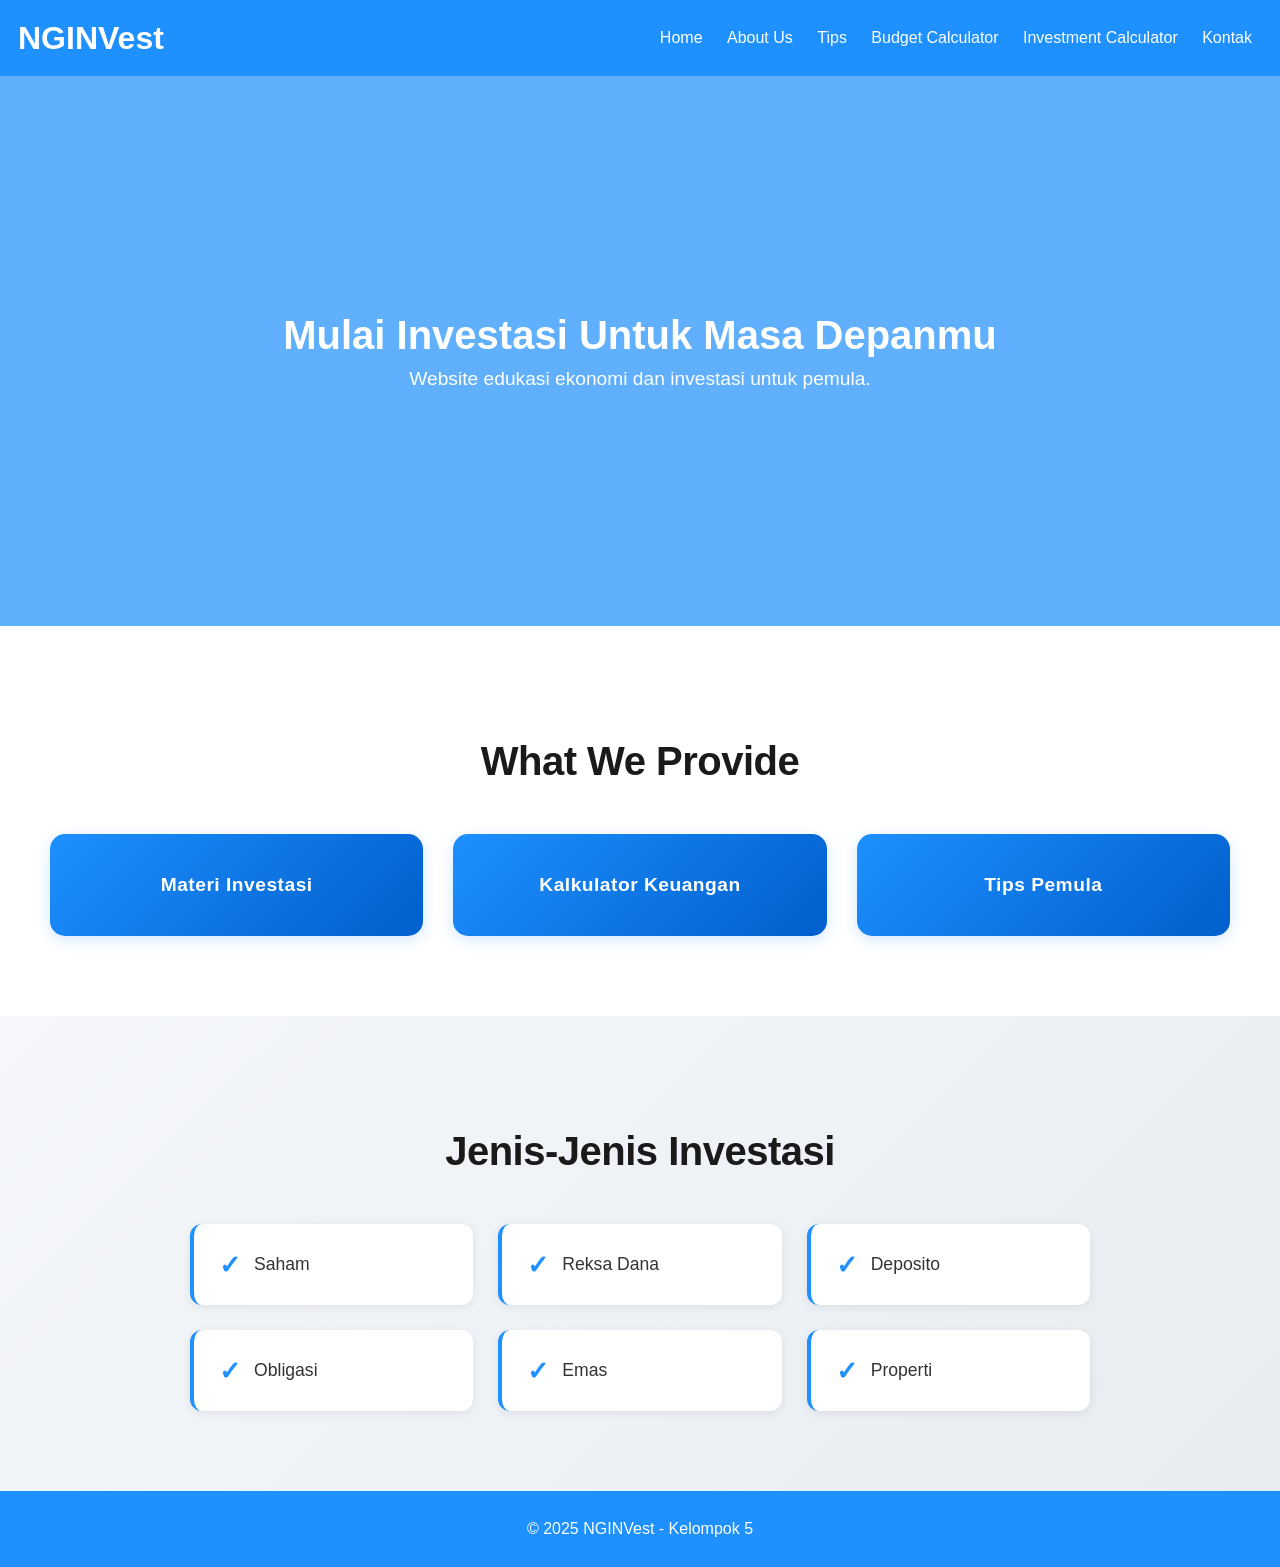
<file: index.html>
<!DOCTYPE html>
<html lang="en">
  <head>
    <meta charset="UTF-8" />
    <meta name="viewport" content="width=device-width, initial-scale=1.0" />
    <title>nginvest - Landing Page</title>
    <link rel="stylesheet" href="asset/css/style.css" />
  </head>
  <body>
    <header class="header">
      <h1>NGINVest</h1>
      <nav>
        <a href="index.html">Home</a>
        <a href="about.html">About Us</a>
        <a href="tips.html">Tips</a>
        <a href="budget.html">Budget Calculator</a>
        <a href="invest.html">Investment Calculator</a>
        <a href="kontak.html">Kontak</a>
      </nav>
    </header>

    <section class="hero">
      <h2>Mulai Investasi Untuk Masa Depanmu</h2>
      <p>Website edukasi ekonomi dan investasi untuk pemula.</p>
    </section>

    <section class="provide">
      <h1>What We Provide</h1>
      <div class="cards">
        <div class="card">Materi Investasi</div>
        <div class="card">Kalkulator Keuangan</div>
        <div class="card">Tips Pemula</div>
      </div>
    </section>

    <section class="jenis">
      <h2>Jenis-Jenis Investasi</h2>
      <ul>
        <li>Saham</li>
        <li>Reksa Dana</li>
        <li>Deposito</li>
        <li>Obligasi</li>
        <li>Emas</li>
        <li>Properti</li>
      </ul>
    </section>

    <footer>
      <p>© 2025 NGINVest - Kelompok 5</p>
    </footer>
  </body>
</html>
</file>
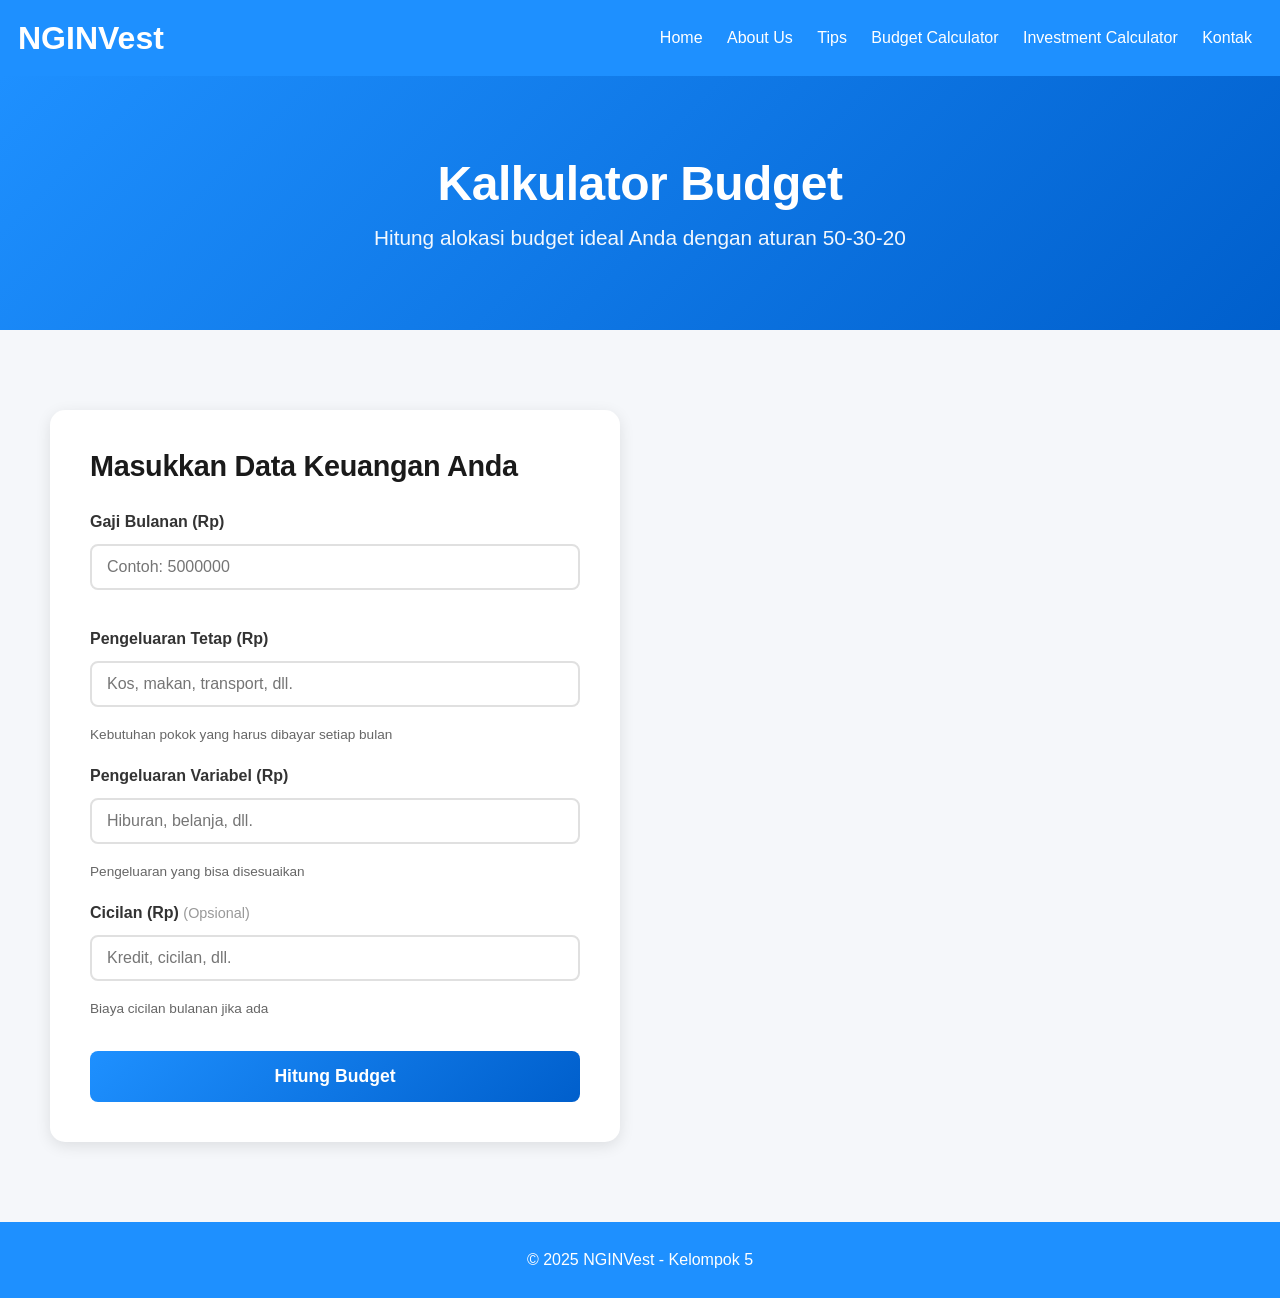
<file: budget.html>
<!DOCTYPE html>
<html lang="en">
  <head>
    <meta charset="UTF-8" />
    <meta name="viewport" content="width=device-width, initial-scale=1.0" />
    <title>Kalkulator Budget - nginvest</title>
    <link rel="stylesheet" href="asset/css/style.css" />
  </head>
  <body>
    <header class="header">
      <h1>NGINVest</h1>
      <nav>
        <a href="index.html">Home</a>
        <a href="about.html">About Us</a>
        <a href="tips.html">Tips</a>
        <a href="budget.html">Budget Calculator</a>
        <a href="invest.html">Investment Calculator</a>
        <a href="kontak.html">Kontak</a>
      </nav>
    </header>

    <section class="calculator-hero">
      <h2>Kalkulator Budget</h2>
      <p>Hitung alokasi budget ideal Anda dengan aturan 50-30-20</p>
    </section>

    <section class="calculator-section">
      <div class="calculator-container">
        <div class="calculator-form">
          <h3>Masukkan Data Keuangan Anda</h3>

          <div class="form-group">
            <label for="gaji">Gaji Bulanan (Rp)</label>
            <input id="gaji" type="number" placeholder="Contoh: 5000000" min="0" />
          </div>

          <div class="form-group">
            <label for="pengeluaran-tetap">Pengeluaran Tetap (Rp)</label>
            <input id="pengeluaran-tetap" type="number" placeholder="Kos, makan, transport, dll." min="0" />
            <small>Kebutuhan pokok yang harus dibayar setiap bulan</small>
          </div>

          <div class="form-group">
            <label for="pengeluaran-variabel">Pengeluaran Variabel (Rp)</label>
            <input id="pengeluaran-variabel" type="number" placeholder="Hiburan, belanja, dll." min="0" />
            <small>Pengeluaran yang bisa disesuaikan</small>
          </div>

          <div class="form-group">
            <label for="cicilan">Cicilan (Rp) <span class="optional">(Opsional)</span></label>
            <input id="cicilan" type="number" placeholder="Kredit, cicilan, dll." min="0" />
            <small>Biaya cicilan bulanan jika ada</small>
          </div>

          <button class="calc-button" onclick="calcBudget()">Hitung Budget</button>
        </div>

        <div class="calculator-result" id="result-container" style="display: none;">
          <h3>Hasil Perhitungan</h3>

          <div class="result-card">
            <div class="result-item">
              <span class="result-label">Total Pengeluaran</span>
              <span class="result-value" id="total-pengeluaran">Rp 0</span>
            </div>
            <div class="result-item highlight">
              <span class="result-label">Sisa untuk Investasi</span>
              <span class="result-value" id="sisa-investasi">Rp 0</span>
            </div>
          </div>

          <div class="allocation-section">
            <h4>Alokasi Ideal (50-30-20 Rule)</h4>
            <div class="allocation-item">
              <div class="allocation-header">
                <span>Kebutuhan (50%)</span>
                <span class="allocation-amount" id="needs-amount">Rp 0</span>
              </div>
              <div class="allocation-bar">
                <div class="allocation-fill needs" id="needs-bar" style="width: 0%"></div>
              </div>
              <span class="allocation-status" id="needs-status">-</span>
            </div>

            <div class="allocation-item">
              <div class="allocation-header">
                <span>Keinginan (30%)</span>
                <span class="allocation-amount" id="wants-amount">Rp 0</span>
              </div>
              <div class="allocation-bar">
                <div class="allocation-fill wants" id="wants-bar" style="width: 0%"></div>
              </div>
              <span class="allocation-status" id="wants-status">-</span>
            </div>

            <div class="allocation-item">
              <div class="allocation-header">
                <span>Tabungan/Investasi (20%)</span>
                <span class="allocation-amount" id="savings-amount">Rp 0</span>
              </div>
              <div class="allocation-bar">
                <div class="allocation-fill savings" id="savings-bar" style="width: 0%"></div>
              </div>
              <span class="allocation-status" id="savings-status">-</span>
            </div>
          </div>

          <div class="recommendation" id="recommendation"></div>
        </div>
      </div>
    </section>

    <footer>
      <p>© 2025 NGINVest - Kelompok 5</p>
    </footer>

    <script src="asset/js/script.js"></script>
  </body>
</html>
</file>
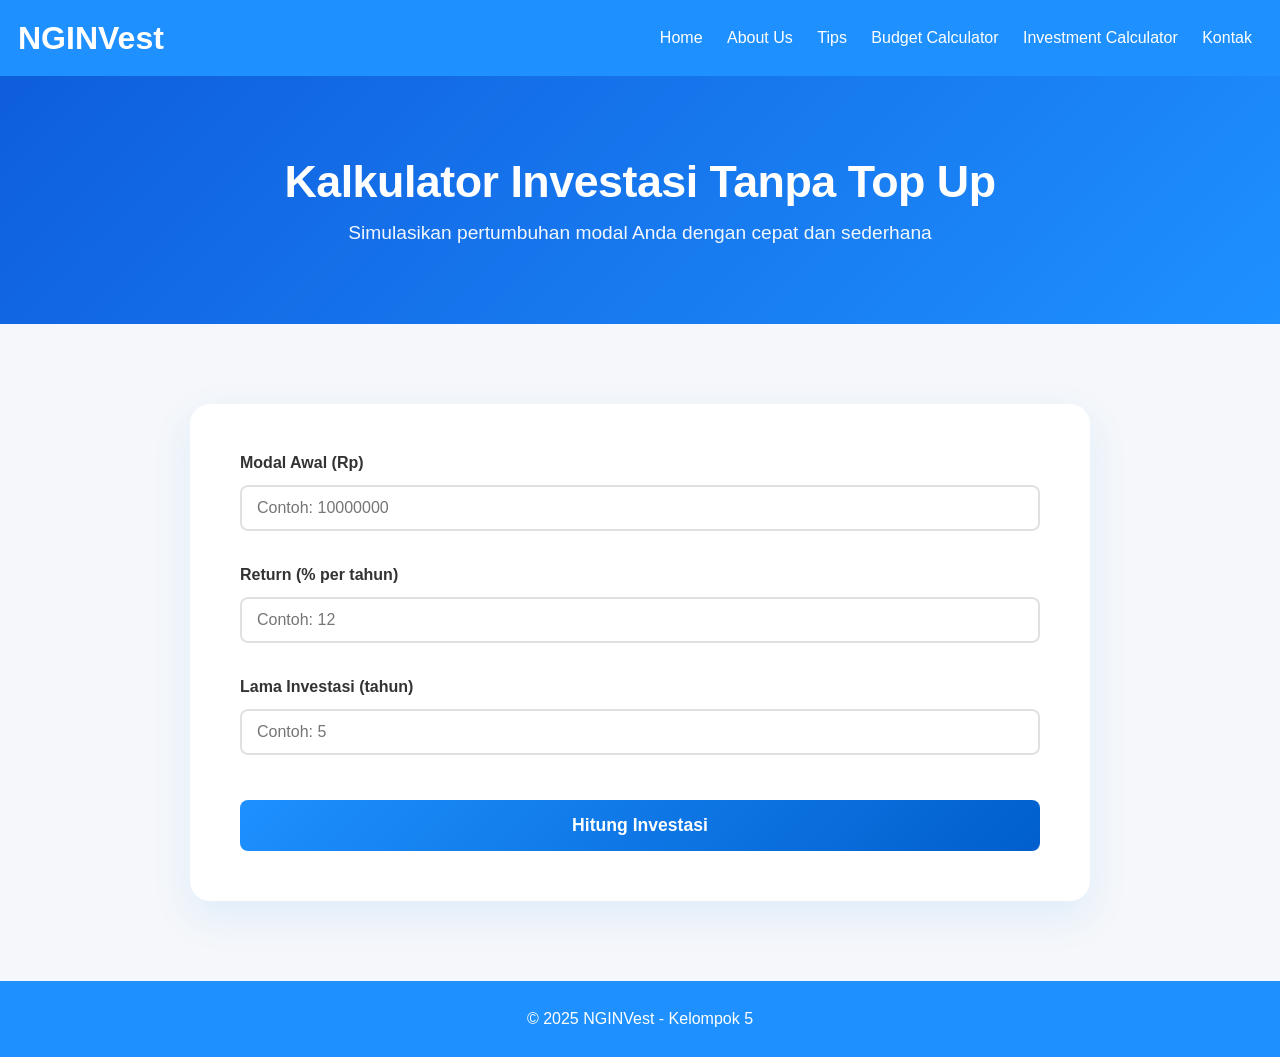
<file: invest.html>
<!DOCTYPE html>
<html lang="en">
  <head>
    <meta charset="UTF-8" />
    <meta name="viewport" content="width=device-width, initial-scale=1.0" />
    <title>Kalkulator Investasi - nginvest</title>
    <link rel="stylesheet" href="asset/css/style.css" />
  </head>
  <body>
    <header class="header">
      <h1>NGINVest</h1>
      <nav>
        <a href="index.html">Home</a>
        <a href="about.html">About Us</a>
        <a href="tips.html">Tips</a>
        <a href="budget.html">Budget Calculator</a>
        <a href="invest.html">Investment Calculator</a>
        <a href="kontak.html">Kontak</a>
      </nav>
    </header>

    <section class="invest-hero">
      <h2>Kalkulator Investasi Tanpa Top Up</h2>
      <p>Simulasikan pertumbuhan modal Anda dengan cepat dan sederhana</p>
    </section>

    <section class="invest-section">
      <div class="invest-card">
        <div class="invest-form">
          <div class="form-group">
            <label for="invest-modal">Modal Awal (Rp)</label>
            <input id="invest-modal" type="number" placeholder="Contoh: 10000000" min="0" />
          </div>

          <div class="form-group">
            <label for="invest-return">Return (% per tahun)</label>
            <input id="invest-return" type="number" placeholder="Contoh: 12" min="0" step="0.1" />
          </div>

          <div class="form-group">
            <label for="invest-duration">Lama Investasi (tahun)</label>
            <input id="invest-duration" type="number" placeholder="Contoh: 5" min="1" />
          </div>

          <button class="calc-button" onclick="calcInvest()">Hitung Investasi</button>
        </div>

        <div class="invest-results" id="invest-result-card" style="display: none;">
          <h3>Hasil Investasi</h3>
          <div class="result-summary">
            <div class="summary-item">
              <span class="summary-label">Total Akhir</span>
              <span class="summary-value" id="invest-total">Rp 0</span>
            </div>
            <div class="summary-item highlight">
              <span class="summary-label">Keuntungan Bersih</span>
              <span class="summary-value" id="invest-profit">Rp 0</span>
            </div>
          </div>
          <p class="invest-note">Simulasi ini menggunakan metode bunga berbunga tahunan tanpa top up tambahan.</p>
        </div>
      </div>
    </section>

    <footer>
      <p>© 2025 NGINVest - Kelompok 5</p>
    </footer>

    <script src="asset/js/script.js"></script>
  </body>
</html>
</file>
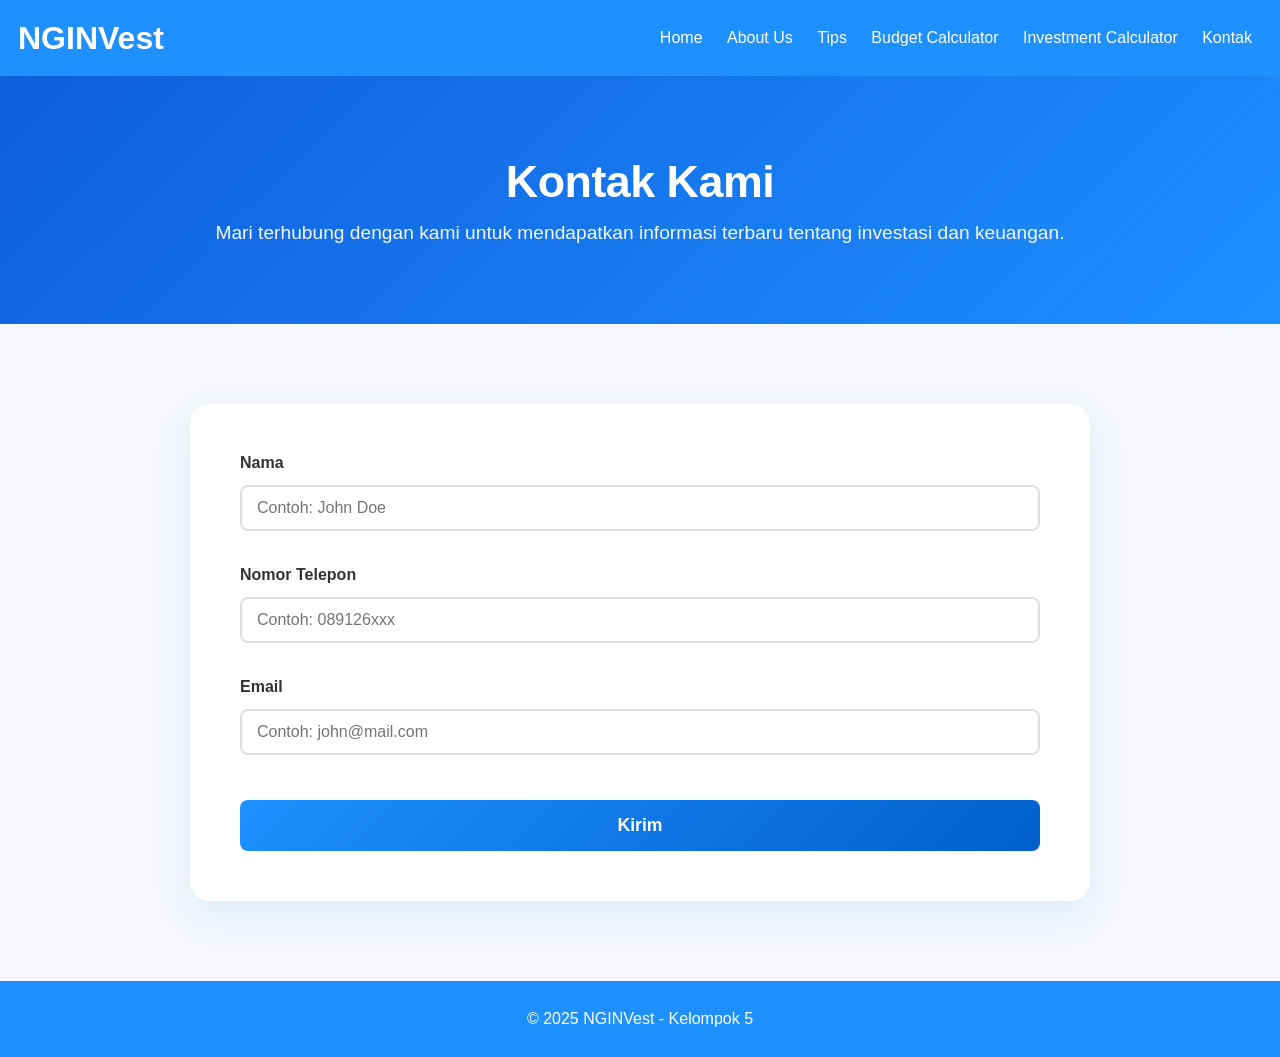
<file: kontak.html>
<!DOCTYPE html>
<html lang="en">
  <head>
    <meta charset="UTF-8" />
    <meta name="viewport" content="width=device-width, initial-scale=1.0" />
    <title>Kalkulator Investasi - nginvest</title>
    <link rel="stylesheet" href="asset/css/style.css" />
  </head>
  <body>
    <header class="header">
      <h1>NGINVest</h1>
      <nav>
        <a href="index.html">Home</a>
        <a href="about.html">About Us</a>
        <a href="tips.html">Tips</a>
        <a href="budget.html">Budget Calculator</a>
        <a href="invest.html">Investment Calculator</a>
        <a href="kontak.html">Kontak</a>
      </nav>
    </header>

    <section class="invest-hero">
      <h2>Kontak Kami</h2>
      <p>
        Mari terhubung dengan kami untuk mendapatkan informasi terbaru tentang
        investasi dan keuangan.
      </p>
    </section>

    <section class="invest-section">
      <div class="invest-card">
        <div class="invest-form">
          <div class="form-group">
            <label for="invest-modal">Nama</label>
            <input
              id="invest-modal"
              type="text"
              placeholder="Contoh: John Doe"
              min="0"
            />
          </div>

          <div class="form-group">
            <label for="invest-return">Nomor Telepon</label>
            <input
              id="invest-return"
              type="number"
              placeholder="Contoh: 089126xxx"
            />
          </div>

          <div class="form-group">
            <label for="invest-duration">Email</label>
            <input
              id="invest-duration"
              type="email"
              placeholder="Contoh: john@mail.com"
            />
          </div>

          <button class="calc-button">Kirim</button>
        </div>
      </div>
    </section>

    <footer>
      <p>© 2025 NGINVest - Kelompok 5</p>
    </footer>
  </body>
</html>
</file>
<file: asset/css/style.css>
body {
    font-family: Arial;
    margin: 0;
    padding: 0;
    background: #fafafa;
}


.header {
    height: 40px;
    background: #1e90ff;
    padding: 18px;
    color: white;
    display: flex;
    justify-content: space-between;
    align-items: center;
}


.header nav a {
    color: white;
    margin: 0 10px;
    text-decoration: none;
}


footer {
    height: 40px;
    background: #1e90ff;
    padding: 18px;
    color: white;
    display: flex;
    justify-content: center;
    align-items: center;
}


.hero {
    height: 550px;
    text-align: center;
    background-image: linear-gradient(rgba(30, 144, 255, 0.7), rgba(30, 144, 255, 0.7)), url('https://images.unsplash.com/photo-1611974789855-9c2a0a7236a3?w=1920');
    background-size: cover;
    background-position: center;
    background-repeat: no-repeat;
    display: flex;
    flex-direction: column;
    justify-content: center;
    align-items: center;
    color: white;
}

.hero h2 {
    margin: 0 0 10px 0;
    font-size: 2.5em;
}

.hero p {
    margin: 0;
    font-size: 1.2em;
}

.provide {
    padding: 80px 50px;
    background: #ffffff;
}

.provide h1 {
    text-align: center;
    font-size: 2.5em;
    color: #1a1a1a;
    margin-bottom: 50px;
    font-weight: 700;
    letter-spacing: -0.5px;
}

.provide .cards {
    display: flex;
    gap: 30px;
    padding: 0;
    margin-top: 40px;
    justify-content: center;
    flex-wrap: wrap;
}

.card {
    background: linear-gradient(135deg, #1e90ff 0%, #005fcc 100%);
    color: white;
    padding: 40px 30px;
    border-radius: 15px;
    flex: 1;
    min-width: 250px;
    max-width: 320px;
    text-align: center;
    box-shadow: 0 4px 15px rgba(30, 144, 255, 0.2);
    transition: all 0.3s ease;
    cursor: pointer;
    position: relative;
    overflow: hidden;
    font-size: 1.2em;
    font-weight: 600;
    letter-spacing: 0.5px;
}

.card::before {
    content: '';
    position: absolute;
    top: 0;
    left: -100%;
    width: 100%;
    height: 100%;
    background: linear-gradient(90deg, transparent, rgba(255, 255, 255, 0.2), transparent);
    transition: left 0.5s;
}

.card:hover::before {
    left: 100%;
}

.card:hover {
    transform: translateY(-10px);
    box-shadow: 0 8px 25px rgba(30, 144, 255, 0.4);
}


.content {
    padding: 20px;
}

.calculator-hero {
    background: linear-gradient(135deg, #1e90ff 0%, #005fcc 100%);
    padding: 80px 50px;
    text-align: center;
    color: white;
}

.calculator-hero h2 {
    font-size: 3em;
    margin: 0 0 15px 0;
    font-weight: 700;
    letter-spacing: -0.5px;
}

.calculator-hero p {
    font-size: 1.3em;
    margin: 0;
    opacity: 0.95;
}

.calculator-section {
    padding: 80px 50px;
    background: #f5f7fa;
    min-height: 60vh;
}

.calculator-container {
    max-width: 1200px;
    margin: 0 auto;
    display: grid;
    grid-template-columns: 1fr 1fr;
    gap: 40px;
    align-items: start;
}

.calculator-form {
    background: white;
    padding: 40px;
    border-radius: 15px;
    box-shadow: 0 4px 15px rgba(0, 0, 0, 0.1);
}

.calculator-form h3 {
    font-size: 1.8em;
    color: #1a1a1a;
    margin: 0 0 30px 0;
    font-weight: 700;
    letter-spacing: -0.3px;
}

.form-group {
    margin-bottom: 25px;
}

.form-group label {
    display: block;
    font-size: 1em;
    font-weight: 600;
    color: #333;
    margin-bottom: 8px;
}

.form-group .optional {
    font-weight: 400;
    color: #999;
    font-size: 0.9em;
}

.form-group input {
    width: 100%;
    padding: 12px 15px;
    border: 2px solid #e0e0e0;
    border-radius: 8px;
    font-size: 1em;
    transition: all 0.3s ease;
    box-sizing: border-box;
}

.form-group input:focus {
    outline: none;
    border-color: #1e90ff;
    box-shadow: 0 0 0 3px rgba(30, 144, 255, 0.1);
}

.form-group small {
    display: block;
    margin-top: 5px;
    font-size: 0.85em;
    color: #666;
}

.calc-button {
    width: 100%;
    padding: 15px;
    background: linear-gradient(135deg, #1e90ff 0%, #005fcc 100%);
    color: white;
    border: none;
    border-radius: 8px;
    font-size: 1.1em;
    font-weight: 600;
    cursor: pointer;
    transition: all 0.3s ease;
    margin-top: 10px;
}

.calc-button:hover {
    transform: translateY(-2px);
    box-shadow: 0 6px 20px rgba(30, 144, 255, 0.3);
}

.calculator-result {
    background: white;
    padding: 40px;
    border-radius: 15px;
    box-shadow: 0 4px 15px rgba(0, 0, 0, 0.1);
}

.calculator-result h3 {
    font-size: 1.8em;
    color: #1a1a1a;
    margin: 0 0 25px 0;
    font-weight: 700;
    letter-spacing: -0.3px;
}

.result-card {
    background: linear-gradient(135deg, #f5f7fa 0%, #e8ecf1 100%);
    padding: 25px;
    border-radius: 12px;
    margin-bottom: 30px;
}

.result-item {
    display: flex;
    justify-content: space-between;
    align-items: center;
    padding: 15px 0;
    border-bottom: 1px solid #e0e0e0;
}

.result-item:last-child {
    border-bottom: none;
}

.result-item.highlight {
    background: linear-gradient(135deg, #1e90ff 0%, #005fcc 100%);
    color: white;
    padding: 20px;
    border-radius: 10px;
    margin-top: 10px;
    border: none;
}

.result-item.highlight .result-label,
.result-item.highlight .result-value {
    color: white;
    font-weight: 700;
}

.result-label {
    font-size: 1.1em;
    color: #333;
    font-weight: 600;
}

.result-value {
    font-size: 1.3em;
    color: #1e90ff;
    font-weight: 700;
}

.allocation-section {
    margin-top: 30px;
}

.allocation-section h4 {
    font-size: 1.3em;
    color: #1a1a1a;
    margin: 0 0 20px 0;
    font-weight: 700;
}

.allocation-item {
    margin-bottom: 25px;
}

.allocation-header {
    display: flex;
    justify-content: space-between;
    align-items: center;
    margin-bottom: 8px;
    font-weight: 600;
    color: #333;
}

.allocation-amount {
    color: #1e90ff;
    font-weight: 700;
}

.allocation-bar {
    width: 100%;
    height: 30px;
    background: #e8ecf1;
    border-radius: 15px;
    overflow: hidden;
    margin-bottom: 8px;
}

.allocation-fill {
    height: 100%;
    border-radius: 15px;
    transition: width 0.5s ease;
}

.allocation-fill.needs {
    background: linear-gradient(90deg, #ff6b6b 0%, #ee5a6f 100%);
}

.allocation-fill.wants {
    background: linear-gradient(90deg, #ffa726 0%, #fb8c00 100%);
}

.allocation-fill.savings {
    background: linear-gradient(90deg, #66bb6a 0%, #4caf50 100%);
}

.allocation-status {
    font-size: 0.9em;
    color: #666;
    display: block;
}

.recommendation {
    margin-top: 25px;
    padding: 20px;
    border-radius: 10px;
    font-size: 1em;
    line-height: 1.6;
}

.recommendation-warning {
    background: #fff3cd;
    color: #856404;
    border-left: 4px solid #ffc107;
    padding: 15px;
    border-radius: 8px;
}

.recommendation-info {
    background: #d1ecf1;
    color: #0c5460;
    border-left: 4px solid #17a2b8;
    padding: 15px;
    border-radius: 8px;
}

.recommendation-success {
    background: #d4edda;
    color: #155724;
    border-left: 4px solid #28a745;
    padding: 15px;
    border-radius: 8px;
}

.invest-hero {
    background: linear-gradient(135deg, #0f5edc 0%, #1e90ff 100%);
    padding: 80px 50px;
    text-align: center;
    color: white;
}

.invest-hero h2 {
    font-size: 2.8em;
    margin: 0 0 15px 0;
    font-weight: 700;
    letter-spacing: -0.5px;
}

.invest-hero p {
    font-size: 1.2em;
    margin: 0;
    opacity: 0.95;
}

.invest-section {
    padding: 80px 30px;
    background: #f5f7fa;
}

.invest-card {
    max-width: 800px;
    margin: 0 auto;
    background: white;
    border-radius: 20px;
    box-shadow: 0 15px 40px rgba(30, 144, 255, 0.1);
    padding: 50px;
    display: grid;
    grid-template-columns: repeat(auto-fit, minmax(280px, 1fr));
    gap: 40px;
}

.invest-form .form-group {
    margin-bottom: 20px;
}

.invest-results {
    background: #f8fbff;
    border-radius: 16px;
    padding: 30px;
    border: 1px solid rgba(30, 144, 255, 0.2);
}

.invest-results h3 {
    margin-top: 0;
    font-size: 1.6em;
    color: #1a1a1a;
}

.result-summary {
    margin-top: 20px;
    display: flex;
    flex-direction: column;
    gap: 15px;
}

.summary-item {
    padding: 18px;
    border-radius: 12px;
    background: white;
    border: 1px solid #e0e0e0;
    display: flex;
    justify-content: space-between;
    align-items: center;
}

.summary-item.highlight {
    background: linear-gradient(135deg, #1e90ff 0%, #005fcc 100%);
    color: white;
    border: none;
    box-shadow: 0 10px 25px rgba(30, 144, 255, 0.3);
}

.summary-item.highlight .summary-value {
    color: white;
}

.summary-label {
    font-weight: 600;
    color: #333;
}

.summary-value {
    font-size: 1.4em;
    font-weight: 700;
    color: #1e90ff;
}

.invest-note {
    margin-top: 20px;
    font-size: 0.95em;
    color: #666;
}

.tips-hero {
    background: linear-gradient(135deg, #1e90ff 0%, #005fcc 100%);
    padding: 80px 50px;
    text-align: center;
    color: white;
}

.tips-hero h2 {
    font-size: 3em;
    margin: 0 0 15px 0;
    font-weight: 700;
    letter-spacing: -0.5px;
}

.tips-hero p {
    font-size: 1.3em;
    margin: 0;
    opacity: 0.95;
}

.tips-section {
    padding: 80px 50px;
    background: #f5f7fa;
}

.tips-container {
    max-width: 1200px;
    margin: 0 auto;
    display: grid;
    grid-template-columns: repeat(auto-fit, minmax(350px, 1fr));
    gap: 30px;
}

.article-card {
    background: white;
    border-radius: 15px;
    overflow: hidden;
    box-shadow: 0 4px 15px rgba(0, 0, 0, 0.1);
    transition: all 0.3s ease;
    text-decoration: none;
    color: inherit;
    display: flex;
    flex-direction: column;
    cursor: pointer;
}

.article-card:hover {
    transform: translateY(-8px);
    box-shadow: 0 12px 30px rgba(30, 144, 255, 0.2);
}

.article-image {
    width: 100%;
    height: 220px;
    overflow: hidden;
    background: #e8ecf1;
}

.article-image img {
    width: 100%;
    height: 100%;
    object-fit: cover;
    transition: transform 0.3s ease;
}

.article-card:hover .article-image img {
    transform: scale(1.1);
}

.article-content {
    padding: 25px;
    flex: 1;
    display: flex;
    flex-direction: column;
}

.article-content h3 {
    font-size: 1.4em;
    color: #1a1a1a;
    margin: 0 0 12px 0;
    font-weight: 700;
    line-height: 1.3;
    letter-spacing: -0.3px;
}

.article-content p {
    font-size: 0.95em;
    color: #666;
    line-height: 1.6;
    margin: 0 0 15px 0;
    flex: 1;
}

.article-source {
    font-size: 0.85em;
    color: #1e90ff;
    font-weight: 600;
    text-transform: uppercase;
    letter-spacing: 0.5px;
    margin-top: auto;
}

.about-section {
    padding: 80px 50px;
    background: linear-gradient(135deg, #ffffff 0%, #f5f7fa 100%);
    min-height: 70vh;
    display: flex;
    align-items: center;
}

.about-container {
    max-width: 1200px;
    margin: 0 auto;
    display: grid;
    grid-template-columns: 1fr 1fr;
    gap: 60px;
    align-items: center;
}

.about-text {
    padding-right: 20px;
}

.about-text h2 {
    font-size: 2.8em;
    color: #1a1a1a;
    margin-bottom: 30px;
    font-weight: 700;
    letter-spacing: -0.5px;
    line-height: 1.2;
}

.about-text p {
    font-size: 1.1em;
    color: #555;
    line-height: 1.8;
    margin-bottom: 20px;
    text-align: justify;
}

.about-image {
    display: flex;
    justify-content: center;
    align-items: center;
}

.about-image img {
    width: 400px;
    height: 400px;
    border-radius: 50%;
    object-fit: cover;
    box-shadow: 0 10px 40px rgba(30, 144, 255, 0.2);
    border: 8px solid #1e90ff;
    transition: all 0.3s ease;
}

.about-image img:hover {
    transform: scale(1.05);
    box-shadow: 0 15px 50px rgba(30, 144, 255, 0.3);
}


button {
    padding: 10px 20px;
    background: #1e90ff;
    border: none;
    color: white;
    cursor: pointer;
    border-radius: 5px;
}


button:hover {
    background: #005fcc;
}


input {
    margin: 5px 0 15px;
    padding: 8px;
    width: 200px;
}

.jenis {
    padding: 80px;
    background: linear-gradient(135deg, #f5f7fa 0%, #e8ecf1 100%);
}

.jenis h2 {
    text-align: center;
    font-size: 2.5em;
    color: #1a1a1a;
    margin-bottom: 50px;
    font-weight: 700;
    letter-spacing: -0.5px;
}

.jenis ul {
    list-style: none;
    padding: 0;
    margin: 0;
    display: grid;
    grid-template-columns: repeat(auto-fit, minmax(250px, 1fr));
    gap: 25px;
    max-width: 900px;
    margin: 0 auto;
}

.jenis ul li {
    background: white;
    padding: 30px;
    border-radius: 12px;
    font-size: 1.1em;
    color: #333;
    box-shadow: 0 2px 10px rgba(0, 0, 0, 0.08);
    transition: all 0.3s ease;
    position: relative;
    padding-left: 60px;
    font-weight: 500;
    border-left: 4px solid #1e90ff;
}

.jenis ul li::before {
    content: '✓';
    position: absolute;
    left: 25px;
    top: 50%;
    transform: translateY(-50%);
    color: #1e90ff;
    font-size: 1.5em;
    font-weight: bold;
}

.jenis ul li:hover {
    transform: translateX(5px);
    box-shadow: 0 4px 20px rgba(30, 144, 255, 0.2);
    border-left-color: #005fcc;
}

@media (max-width: 768px) {
    .provide {
        padding: 60px 30px;
    }
    
    .provide h1 {
        font-size: 2em;
        margin-bottom: 40px;
    }
    
    .provide .cards {
        flex-direction: column;
        align-items: center;
    }
    
    .card {
        max-width: 100%;
        width: 100%;
    }
    
    .jenis {
        padding: 60px 30px;
    }
    
    .jenis h2 {
        font-size: 2em;
        margin-bottom: 40px;
    }
    
    .jenis ul {
        grid-template-columns: 1fr;
    }
    
    .about-section {
        padding: 60px 30px;
    }
    
    .about-container {
        grid-template-columns: 1fr;
        gap: 40px;
    }
    
    .about-text {
        padding-right: 0;
        text-align: center;
    }
    
    .about-text h2 {
        font-size: 2.2em;
    }
    
    .about-text p {
        text-align: left;
    }
    
    .about-image img {
        width: 300px;
        height: 300px;
    }
    
    .tips-hero {
        padding: 60px 30px;
    }
    
    .tips-hero h2 {
        font-size: 2.2em;
    }
    
    .tips-hero p {
        font-size: 1.1em;
    }
    
    .tips-section {
        padding: 60px 30px;
    }
    
    .tips-container {
        grid-template-columns: 1fr;
        gap: 25px;
    }
    
    .article-image {
        height: 200px;
    }
    
    .article-content h3 {
        font-size: 1.2em;
    }
    
    .calculator-hero {
        padding: 60px 30px;
    }
    
    .calculator-hero h2 {
        font-size: 2.2em;
    }
    
    .calculator-hero p {
        font-size: 1.1em;
    }
    
    .calculator-section {
        padding: 60px 30px;
    }
    
    .calculator-container {
        grid-template-columns: 1fr;
        gap: 30px;
    }
    
    .calculator-form,
    .calculator-result {
        padding: 30px 20px;
    }

    .invest-hero {
        padding: 60px 30px;
    }

    .invest-hero h2 {
        font-size: 2.2em;
    }

    .invest-section {
        padding: 60px 20px;
    }

    .invest-card {
        padding: 30px 20px;
        gap: 20px;
    }

    .summary-value {
        font-size: 1.2em;
    }
}
</file>
